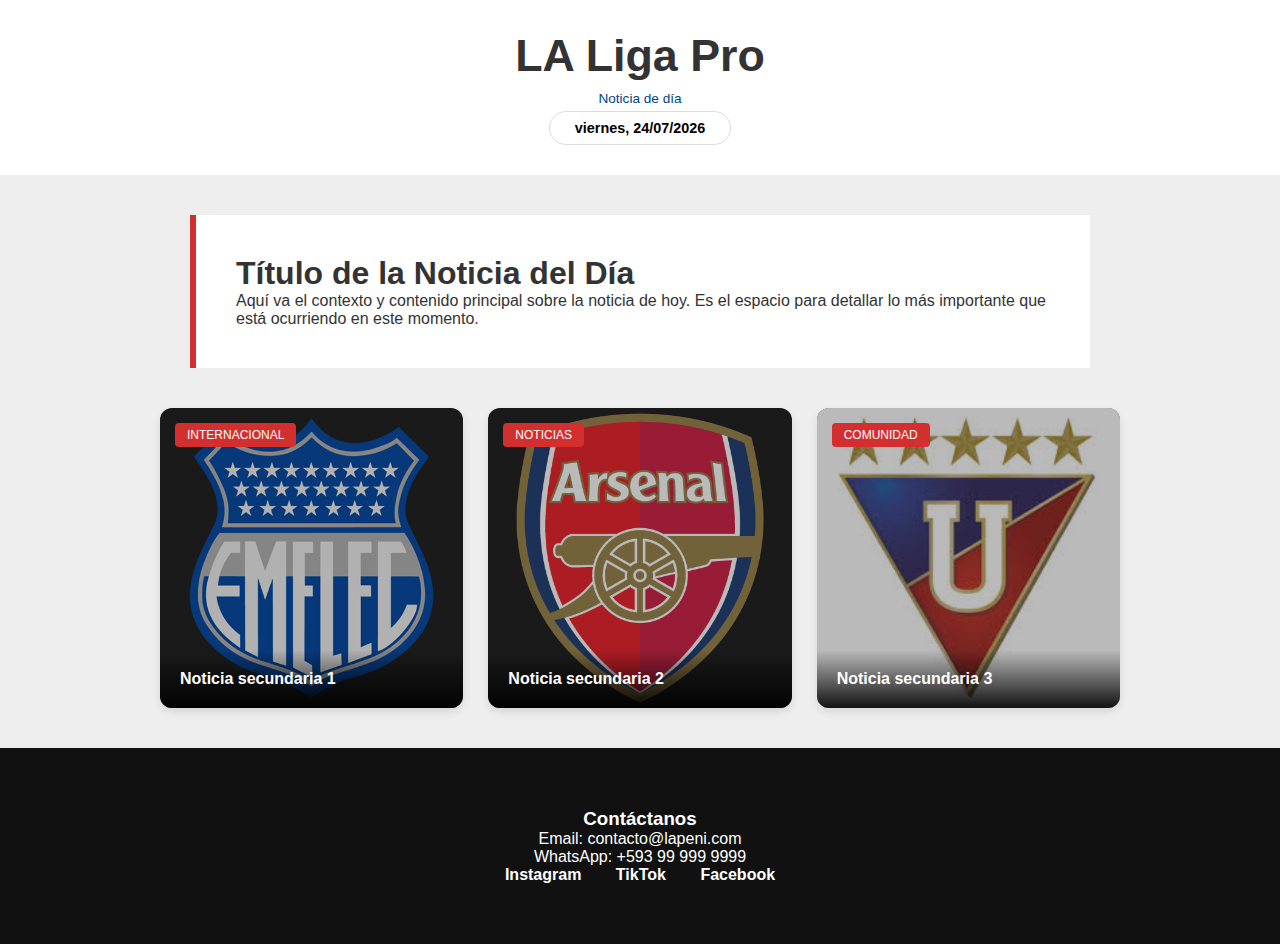
<file: haber/index.html>
<!DOCTYPE html>
<html lang="es">
<head>
    <meta charset="UTF-8">
    <meta name="viewport" content="width=device-width, initial-scale=1.0">
    <title>La Peni - Inicio</title>
    <link rel="stylesheet" href="style.css">
</head>
<body>

<header>
    <div class="logo">LA Liga Pro</div>
    <div class="seccion-fecha">
        <p class="etiqueta-dia">Noticia de día</p>
        <div class="fecha-box">
            <span id="fecha-actual"></span>
        </div>
    </div>
</header>

<main>
    <section class="noticia-principal">
        <h1>Título de la Noticia del Día</h1>
        <p class="contexto">
            Aquí va el contexto y contenido principal sobre la noticia de hoy. Es el espacio para detallar lo más importante que está ocurriendo en este momento.
        </p>
    </section>

    <section class="noticias-grid">

        <a href="noticia-1.html" class="tarjeta-link">
            <div class="tarjeta">
                <span class="etiqueta">INTERNACIONAL</span>
                <img src="noticia1.jpg" alt="Noticia 1" class="img-tarjeta">
                <div class="info">Noticia secundaria 1</div>
            </div>
        </a>

        <a href="noticia-2.html" class="tarjeta-link">
            <div class="tarjeta">
                <span class="etiqueta">NOTICIAS</span>
                <img src="noticia2.jpg" alt="Noticia 2" class="img-tarjeta">
                <div class="info">Noticia secundaria 2</div>
            </div>
        </a>

        <a href="noticia-3.html" class="tarjeta-link">
            <div class="tarjeta">
                <span class="etiqueta">COMUNIDAD</span>
                <img src="noticia3.jpg" alt="Noticia 3" class="img-tarjeta">
                <div class="info">Noticia secundaria 3</div>
            </div>
        </a>

    </section>
</main>

<footer>
    <div class="contacto">
        <h3>Contáctanos</h3>
        <p>Email: contacto@lapeni.com</p>
        <p>WhatsApp: +593 99 999 9999</p>
    </div>
    <div class="redes">
        <a href="#">Instagram</a>
        <a href="#">TikTok</a>
        <a href="#">Facebook</a>
    </div>
</footer>

<script>
    // Script para el formato: sábado, 17/01/2026
    const fecha = new Date();
    const opcionesDia = { weekday: 'long' };
    const diaSemana = fecha.toLocaleDateString('es-ES', opcionesDia);

    const dia = String(fecha.getDate()).padStart(2, '0');
    const mes = String(fecha.getMonth() + 1).padStart(2, '0');
    const anio = fecha.getFullYear();

    const fechaFormateada = `${diaSemana}, ${dia}/${mes}/${anio}`;
    document.getElementById('fecha-actual').innerHTML = fechaFormateada;
</script>
</body>

</html>
</file>
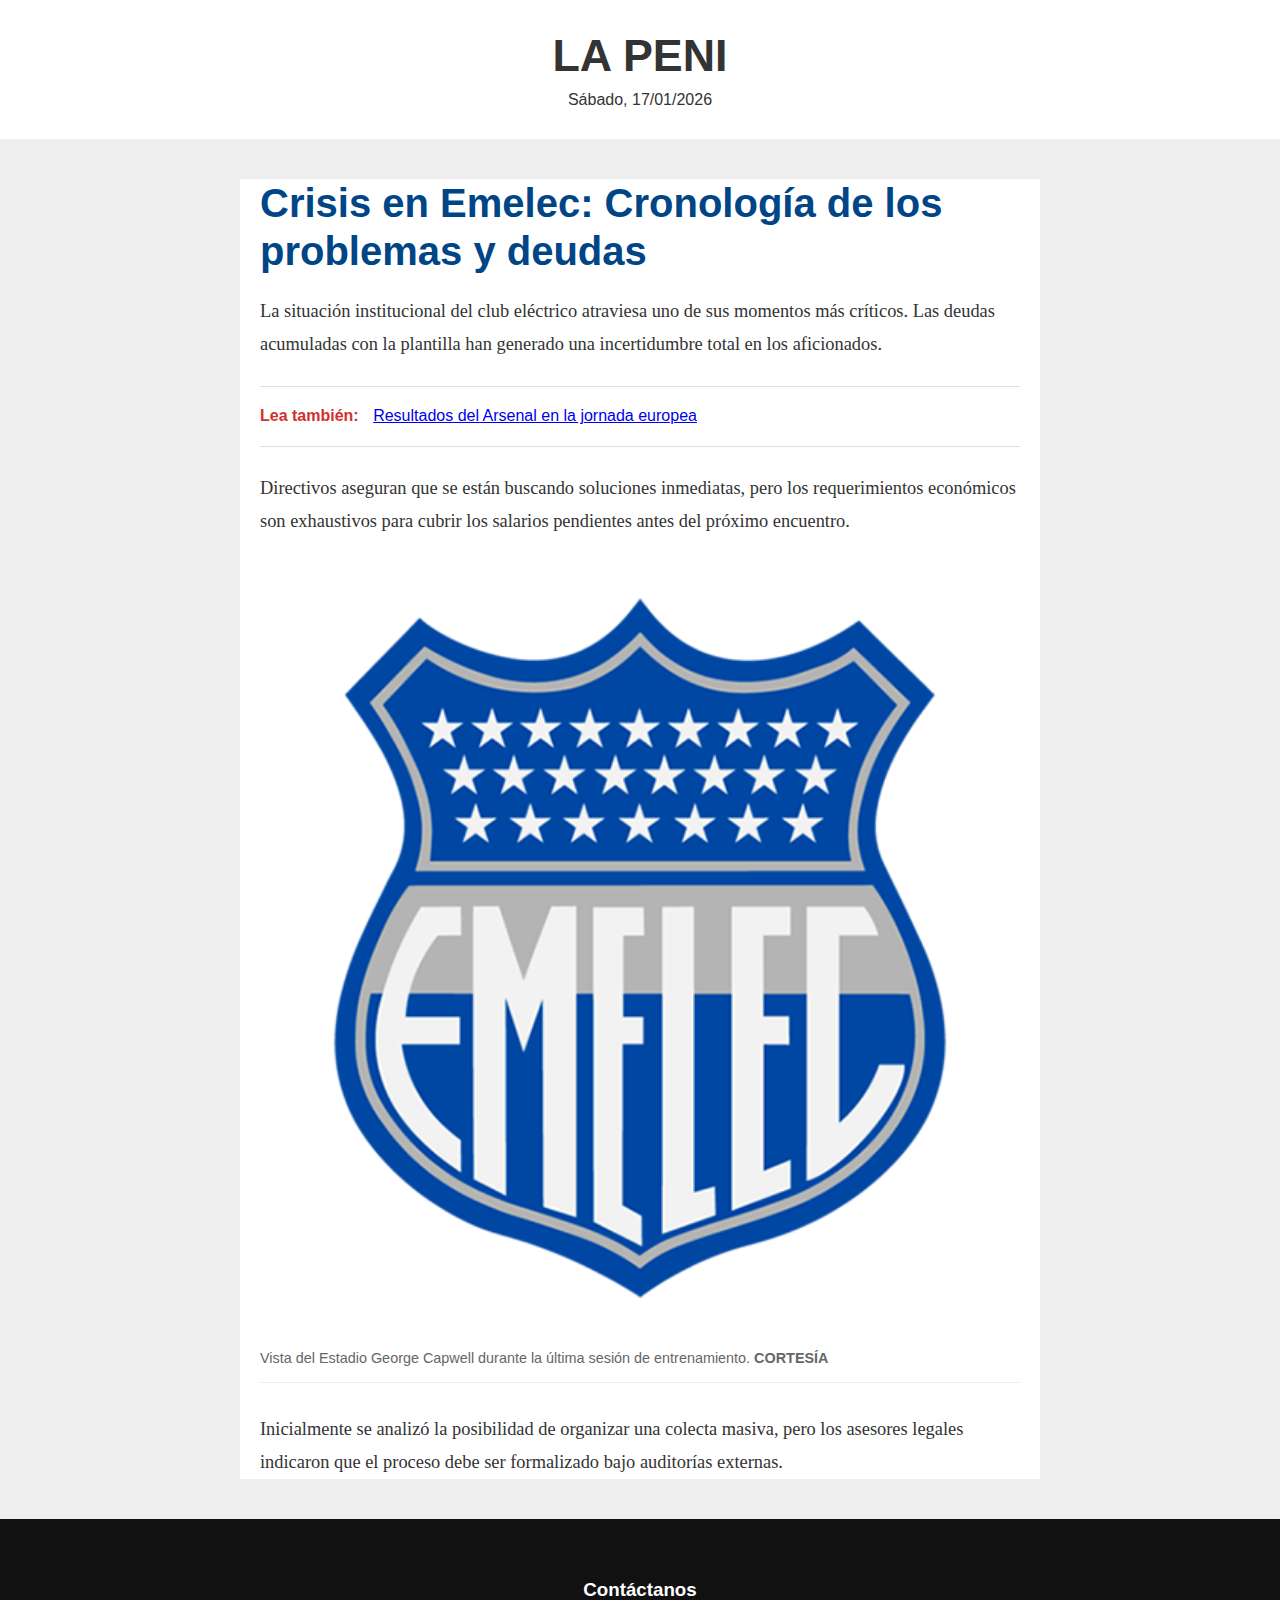
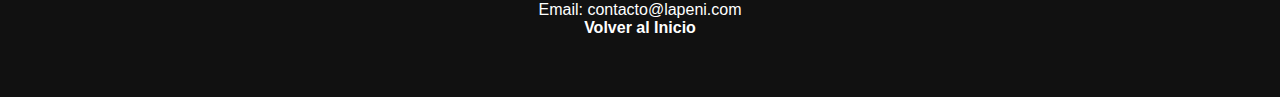
<file: haber/noticia-1.html>
<!DOCTYPE html>
<html lang="es">
<head>
    <meta charset="UTF-8">
    <title>Noticia 1 - La Peni</title>
    <link rel="stylesheet" href="style.css">
</head>
<body>
    <header>
        <div class="logo">LA PENI</div>
        <div class="fecha-hoy">Sábado, 17/01/2026</div>
    </header>

    <main class="contenedor-articulo">
        <h1 class="titular-articulo">Crisis en Emelec: Cronología de los problemas y deudas</h1>
        
        <div class="cuerpo-texto">
            <p>La situación institucional del club eléctrico atraviesa uno de sus momentos más críticos. Las deudas acumuladas con la plantilla han generado una incertidumbre total en los aficionados.</p>
            
            <div class="bloque-relacionado">
                <span>Lea también:</span> <a href="noticia-2.html">Resultados del Arsenal en la jornada europea</a>
            </div>

            <p>Directivos aseguran que se están buscando soluciones inmediatas, pero los requerimientos económicos son exhaustivos para cubrir los salarios pendientes antes del próximo encuentro.</p>

            <figure class="foto-periodistica">
                <img src="noticia1.jpg" alt="Estadio Emelec">
                <figcaption>Vista del Estadio George Capwell durante la última sesión de entrenamiento. <strong>CORTESÍA</strong></figcaption>
            </figure>

            <p>Inicialmente se analizó la posibilidad de organizar una colecta masiva, pero los asesores legales indicaron que el proceso debe ser formalizado bajo auditorías externas.</p>
        </div>
    </main>

    <footer>
        <div class="contacto"><h3>Contáctanos</h3><p>Email: contacto@lapeni.com</p></div>
        <div class="redes"><a href="index.html">Volver al Inicio</a></div>
    </footer>
</body>
</html>
</file>
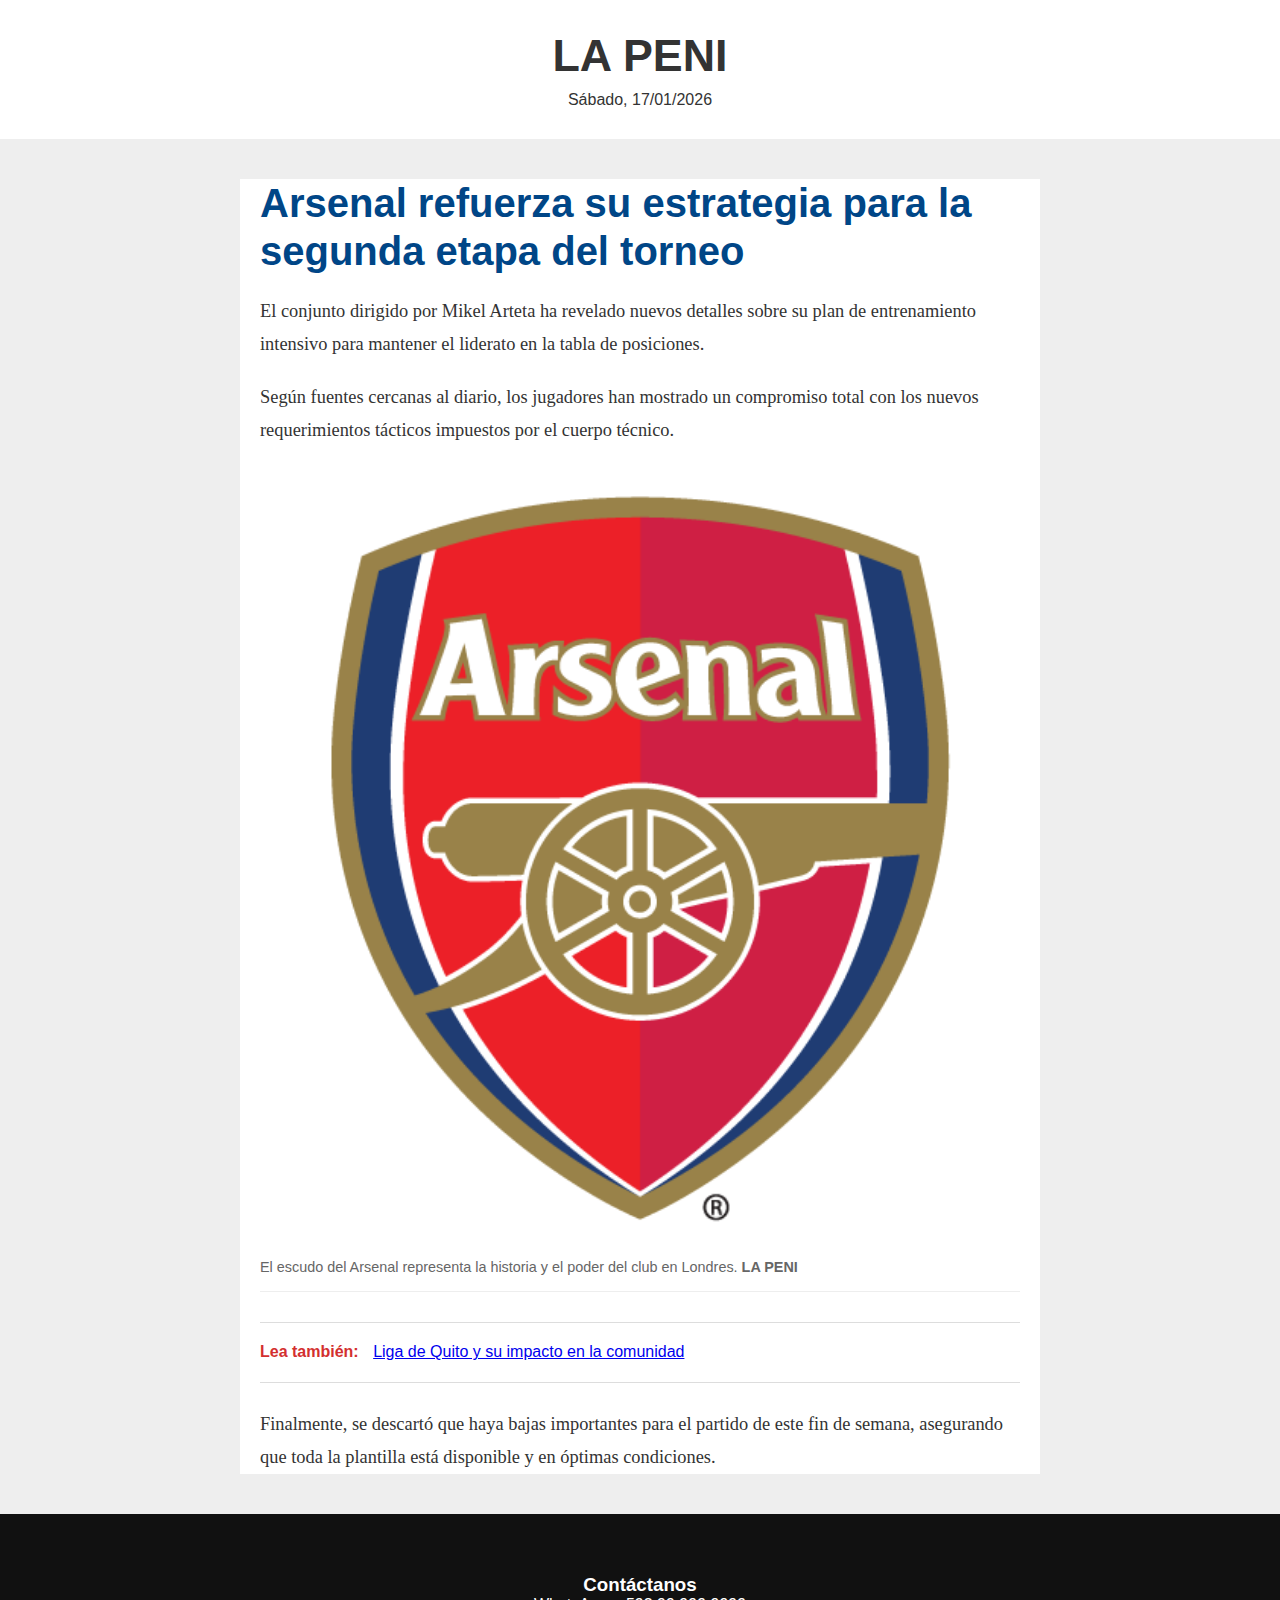
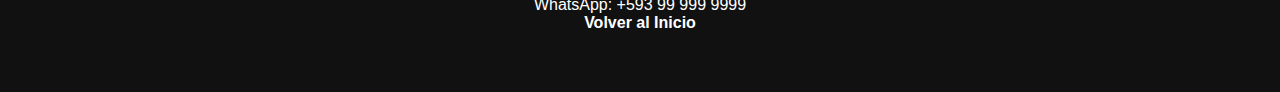
<file: haber/noticia-2.html>
<!DOCTYPE html>
<html lang="es">
<head>
    <meta charset="UTF-8">
    <title>Noticia 2 - La Peni</title>
    <link rel="stylesheet" href="style.css">
</head>
<body>
    <header>
        <div class="logo">LA PENI</div>
        <div class="fecha-hoy">Sábado, 17/01/2026</div>
    </header>

    <main class="contenedor-articulo">
        <h1 class="titular-articulo">Arsenal refuerza su estrategia para la segunda etapa del torneo</h1>
        
        <div class="cuerpo-texto">
            <p>El conjunto dirigido por Mikel Arteta ha revelado nuevos detalles sobre su plan de entrenamiento intensivo para mantener el liderato en la tabla de posiciones.</p>

            <p>Según fuentes cercanas al diario, los jugadores han mostrado un compromiso total con los nuevos requerimientos tácticos impuestos por el cuerpo técnico.</p>

            <figure class="foto-periodistica">
                <img src="noticia2.jpg" alt="Logo Arsenal">
                <figcaption>El escudo del Arsenal representa la historia y el poder del club en Londres. <strong>LA PENI</strong></figcaption>
            </figure>

            <div class="bloque-relacionado">
                <span>Lea también:</span> <a href="noticia-3.html">Liga de Quito y su impacto en la comunidad</a>
            </div>

            <p>Finalmente, se descartó que haya bajas importantes para el partido de este fin de semana, asegurando que toda la plantilla está disponible y en óptimas condiciones.</p>
        </div>
    </main>

    <footer>
        <div class="contacto"><h3>Contáctanos</h3><p>WhatsApp: +593 99 999 9999</p></div>
        <div class="redes"><a href="index.html">Volver al Inicio</a></div>
    </footer>
</body>
</html>
</file>
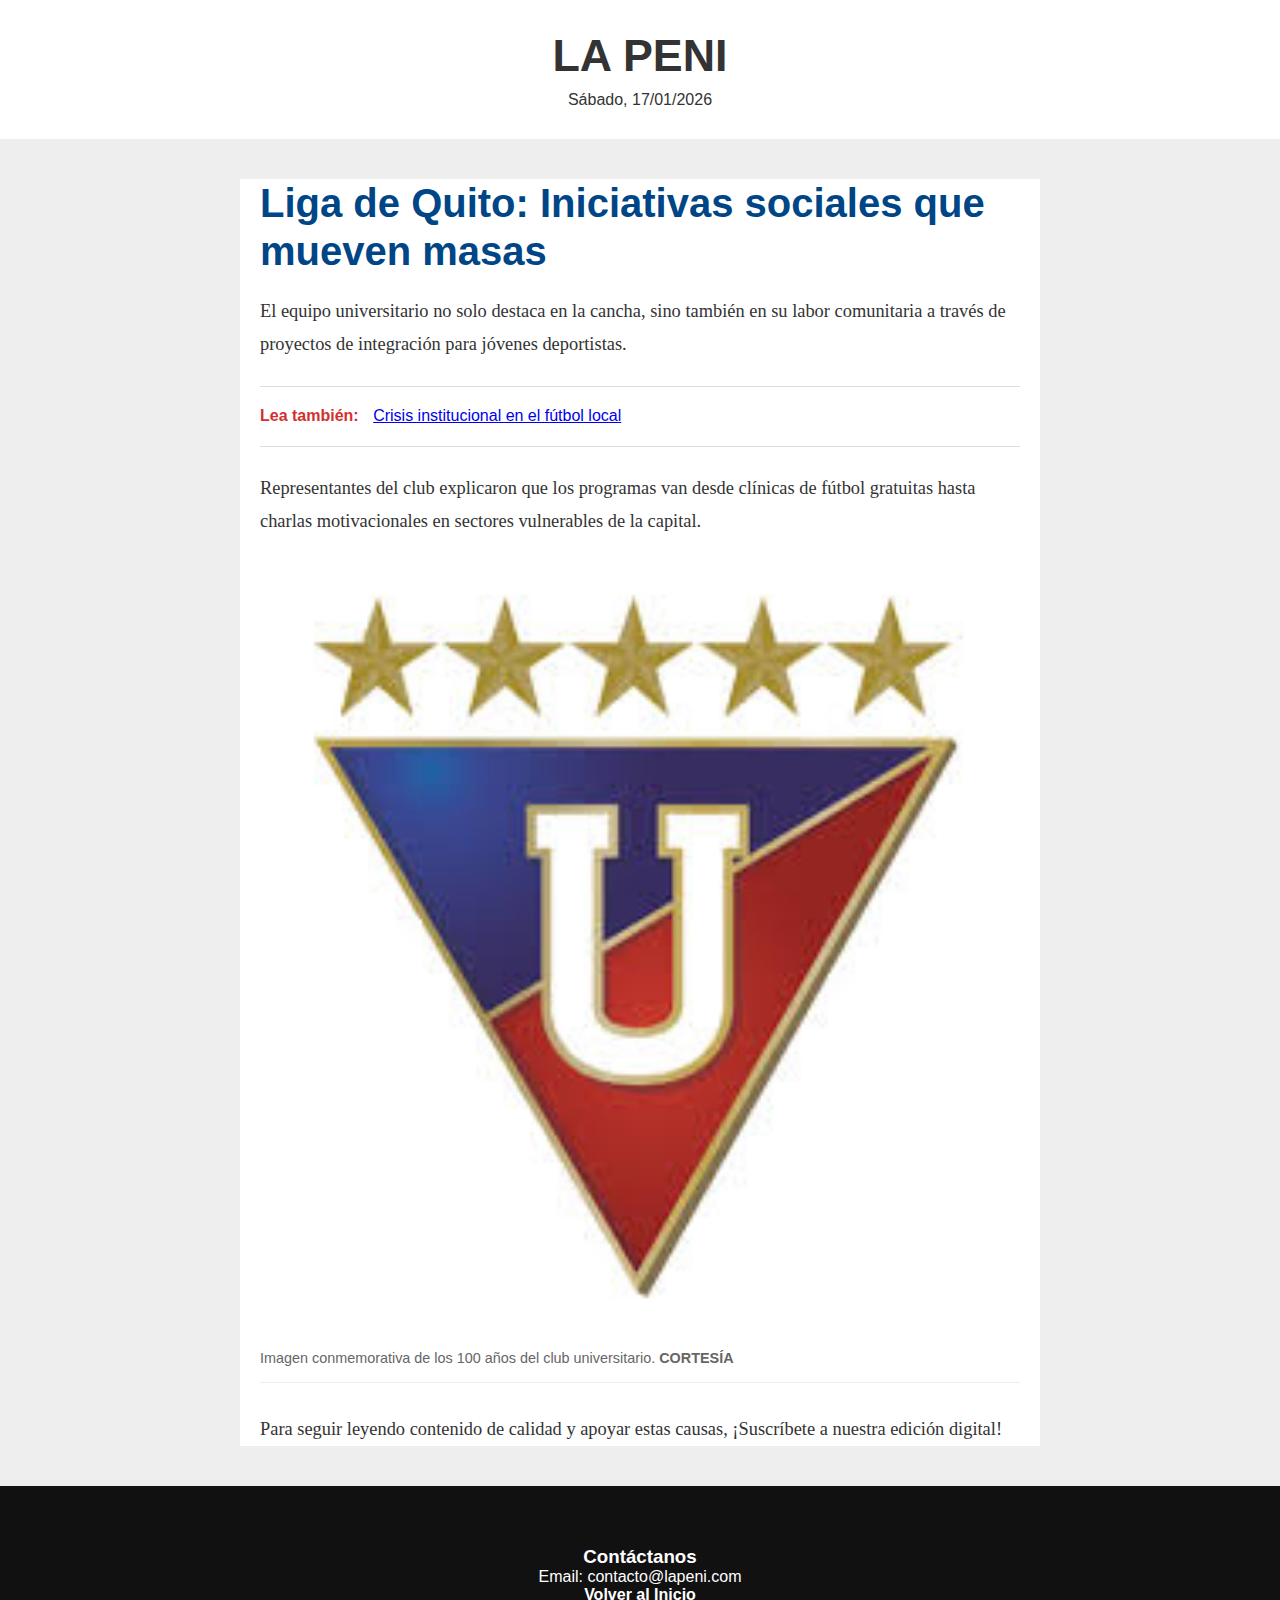
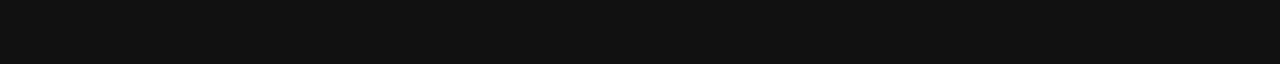
<file: haber/noticia-3.html>
<!DOCTYPE html>
<html lang="es">
<head>
    <meta charset="UTF-8">
    <title>Noticia 3 - La Peni</title>
    <link rel="stylesheet" href="style.css">
</head>
<body>
    <header>
        <div class="logo">LA PENI</div>
        <div class="fecha-hoy">Sábado, 17/01/2026</div>
    </header>

    <main class="contenedor-articulo">
        <h1 class="titular-articulo">Liga de Quito: Iniciativas sociales que mueven masas</h1>
        
        <div class="cuerpo-texto">
            <p>El equipo universitario no solo destaca en la cancha, sino también en su labor comunitaria a través de proyectos de integración para jóvenes deportistas.</p>

            <div class="bloque-relacionado">
                <span>Lea también:</span> <a href="noticia-1.html">Crisis institucional en el fútbol local</a>
            </div>

            <p>Representantes del club explicaron que los programas van desde clínicas de fútbol gratuitas hasta charlas motivacionales en sectores vulnerables de la capital.</p>

            <figure class="foto-periodistica">
                <img src="noticia3.jpg" alt="Liga de Quito">
                <figcaption>Imagen conmemorativa de los 100 años del club universitario. <strong>CORTESÍA</strong></figcaption>
            </figure>

            <p>Para seguir leyendo contenido de calidad y apoyar estas causas, ¡Suscríbete a nuestra edición digital!</p>
        </div>
    </main>

    <footer>
        <div class="contacto"><h3>Contáctanos</h3><p>Email: contacto@lapeni.com</p></div>
        <div class="redes"><a href="index.html">Volver al Inicio</a></div>
    </footer>
</body>
</html>
</file>
<file: haber/style.css>
* {
    box-sizing: border-box;
    margin: 0;
    padding: 0;
}

body {
    font-family: 'Segoe UI', Arial, sans-serif;
    background-color: #eeeeee;
    color: #333;
}

header {
    background-color: #fff;
    text-align: center;
    padding: 30px 0;
}

.logo {
    font-size: 2.8rem;
    font-weight: 800;
    margin-bottom: 10px;
}

/* --- ESTILOS DE LA FECHA --- */
.seccion-fecha {
    display: inline-block;
    text-align: center;
}

.etiqueta-dia {
    font-size: 0.85rem;
    color: #004687; /* Azul sutil para el texto superior */
    margin-bottom: 5px;
}

.fecha-box {
    background: white;
    border: 1px solid #ddd;
    padding: 8px 25px;
    border-radius: 25px;
    font-weight: bold;
    font-size: 0.9rem;
    color: #000;
}

/* --- CUERPO PRINCIPAL --- */
.noticia-principal {
    max-width: 900px;
    margin: 40px auto;
    padding: 40px;
    background: #fff;
    border-left: 6px solid #d32f2f;
}

/* --- ESTILO DE LAS TARJETAS Y EFECTOS --- */
.noticias-grid {
    display: grid;
    grid-template-columns: repeat(auto-fit, minmax(300px, 1fr));
    gap: 25px;
    max-width: 1000px;
    margin: 40px auto;
    padding: 0 20px;
}

.tarjeta-link {
    text-decoration: none;
    display: block;
    transition: transform 0.3s ease, box-shadow 0.3s ease;
}

.tarjeta-link:hover {
    transform: translateY(-12px); 
}

.tarjeta {
    height: 300px;
    background-color: #1a1a1a;
    border-radius: 12px;
    position: relative;
    overflow: hidden;
    display: flex;
    align-items: flex-end;
    box-shadow: 0 4px 8px rgba(0,0,0,0.1);
}

.tarjeta-link:hover .tarjeta {
    box-shadow: 0 15px 30px rgba(0,0,0,0.3);
}

.img-tarjeta {
    position: absolute;
    top: 0; left: 0;
    width: 100%; height: 100%;
    object-fit: cover;
    z-index: 1;
    opacity: 0.7;
    transition: transform 0.5s ease;
}

.tarjeta-link:hover .img-tarjeta {
    transform: scale(1.05);
    opacity: 0.85;
}

.etiqueta {
    position: absolute;
    top: 15px; left: 15px;
    background: #d32f2f;
    color: white;
    font-size: 0.75rem;
    padding: 5px 12px;
    border-radius: 4px;
    z-index: 3;
}

.info {
    position: relative;
    z-index: 2;
    width: 100%;
    padding: 20px;
    color: white;
    font-weight: 600;
    background: linear-gradient(transparent, rgba(0,0,0,0.9));
}

footer {
    background-color: #111;
    color: white;
    padding: 60px 20px;
    text-align: center;
}

.redes a {
    color: #fff;
    margin: 0 15px;
    text-decoration: none;
    font-weight: bold;
}
/* --- ESTILO ADICIONAL PARA CUERPO DE ARTÍCULO --- */
.contenedor-articulo {
    max-width: 800px;
    margin: 40px auto;
    padding: 0 20px;
    background: #fff;
    line-height: 1.8;
}

.titular-articulo {
    font-family: 'Segoe UI', sans-serif;
    font-size: 2.5rem;
    color: #004687; /* Azul periodístico */
    margin-bottom: 20px;
    line-height: 1.2;
}

.cuerpo-texto p {
    font-family: 'Georgia', serif; /* Fuente de periódico para lectura */
    font-size: 1.15rem;
    margin-bottom: 20px;
}

.bloque-relacionado {
    border-top: 1px solid #ddd;
    border-bottom: 1px solid #ddd;
    padding: 15px 0;
    margin: 25px 0;
    font-family: sans-serif;
}

.bloque-relacionado span {
    font-weight: bold;
    color: #d32f2f;
    margin-right: 10px;
}

.foto-periodistica {
    margin: 30px 0;
}

.foto-periodistica img {
    width: 100%;
    border-radius: 4px;
}

.foto-periodistica figcaption {
    font-family: sans-serif;
    font-size: 0.9rem;
    color: #666;
    margin-top: 8px;
    border-bottom: 1px solid #eee;
    padding-bottom: 10px;
}
</file>
